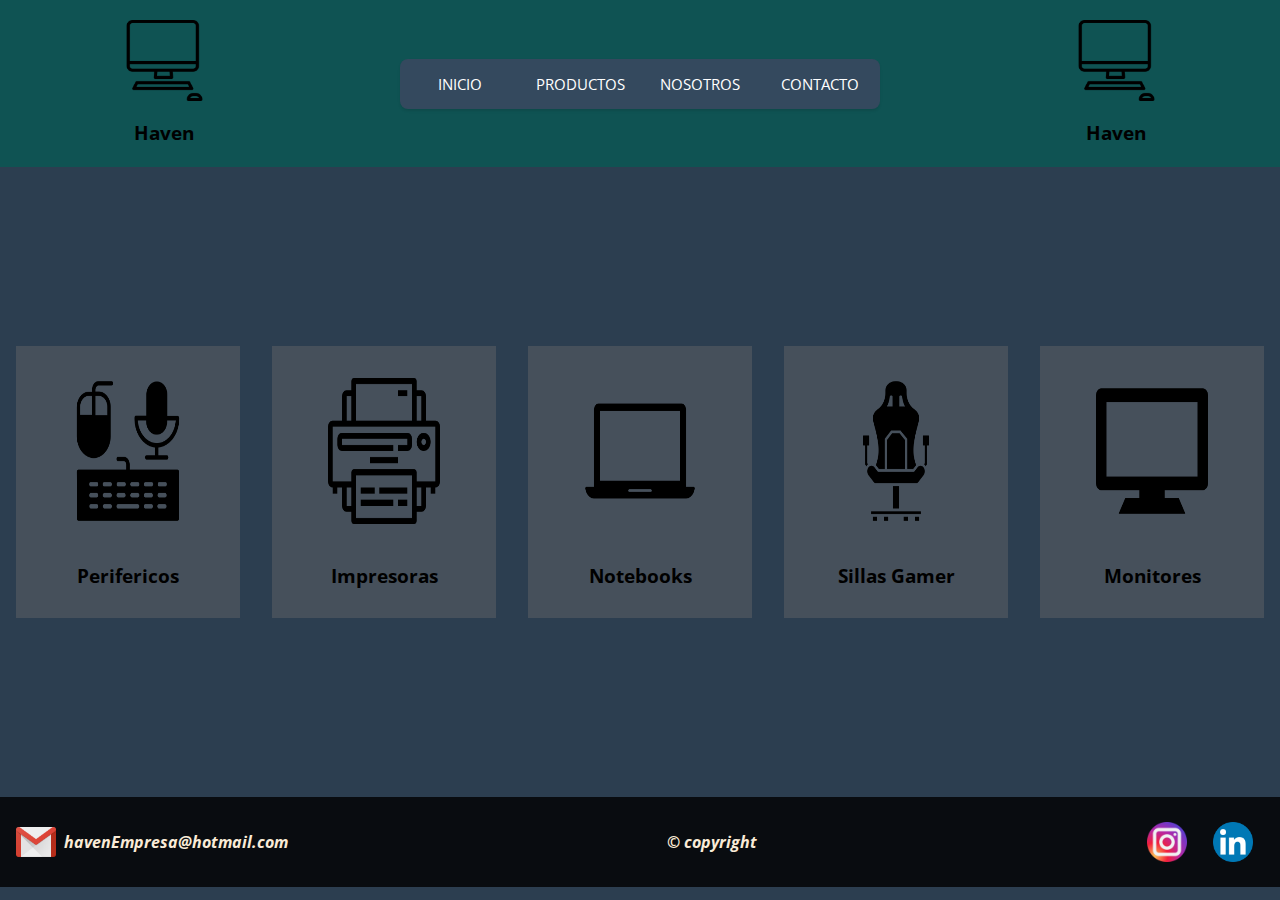
<file: index.html>
<!DOCTYPE html>
<html lang="en">

<head>
    <meta charset="UTF-8">
    <meta http-equiv="X-UA-Compatible" content="IE=edge">
    <meta name="viewport" content="width=device-width, initial-scale=1.0">
    <link rel="stylesheet" href="./style/style.css">
    <title>Inicio</title>
</head>

<body>
    <header class="header">
        <div class="logo">
            <img src="./imagenes/logo3.png" alt="Logo de haven">
            <h3>Haven</h3>
        </div>

        <nav>
            <a href="./index.html">Inicio</a>
            <a href="./productos.html">Productos</a>
            <a href="./nosotros.html">Nosotros</a>
            <a href="./contacto.html">Contacto</a>
            <div class="animation start-home"></div>
        </nav>

        <div class="logo">
            <img src="./imagenes/logo3.png" alt="Logo de haven">
            <h3>Haven</h3>
        </div>
    </header>
    <main>
        <div class="contenedorCategorias">
            <div class="categoria_productos perifericos" onclick="redireccionarPerifericos()">
                <img class="producto_img" src="./imagenes/hardware_9717578.webp" alt="perifericos">
                <h3>Perifericos</h3>
            </div>
            <div class="categoria_productos impresoras" onclick="redireccionarImpresoras()">
                <img class="producto_img" src="./imagenes/impresoras.webp" alt="impresoras">
                <h3>Impresoras</h3>
            </div>
            <div class="categoria_productos notebooks" onclick="redireccionarNotebooks()">
                <img class="producto_img" src="./imagenes/notebook.webp" alt="notebooks">
                <h3>Notebooks</h3>
            </div>
            <div class="categoria_productos sillasGamer" onclick="redireccionarSillasGamers()">
                <img class="producto_img" src="./imagenes/sillas_gamer.webp" alt="sillas_gamer">
                <h3>Sillas Gamer</h3>
            </div>
            <div class="categoria_productos monitores" onclick="redireccionarMonitores()">
                <img class="producto_img" src="./imagenes/monitores.webp" alt="monitores">
                <h3>Monitores</h3>
            </div>
        </div>
    </main>

    <footer class="footer">
        <div class="email">
            <div class="redes_container">
                <img class="redes_logo" src="./imagenes/email.png" alt="email">
            </div>
            <P class="footer_text">havenEmpresa@hotmail.com</P>
        </div>
        <p class="footer_text">&copy; copyright</p>
        <div class="redes">
            <div class="redes_container">
                <img class="redes_logo" src="./imagenes/instagram.png" alt="instagram">
            </div>
            <div class="redes_container">
                <img class="redes_logo" src="./imagenes/linkedin.png" alt="linkedin">
            </div>
        </div>
    </footer>

    <script src="./script.js"></script>
</body>

</html>
</file>
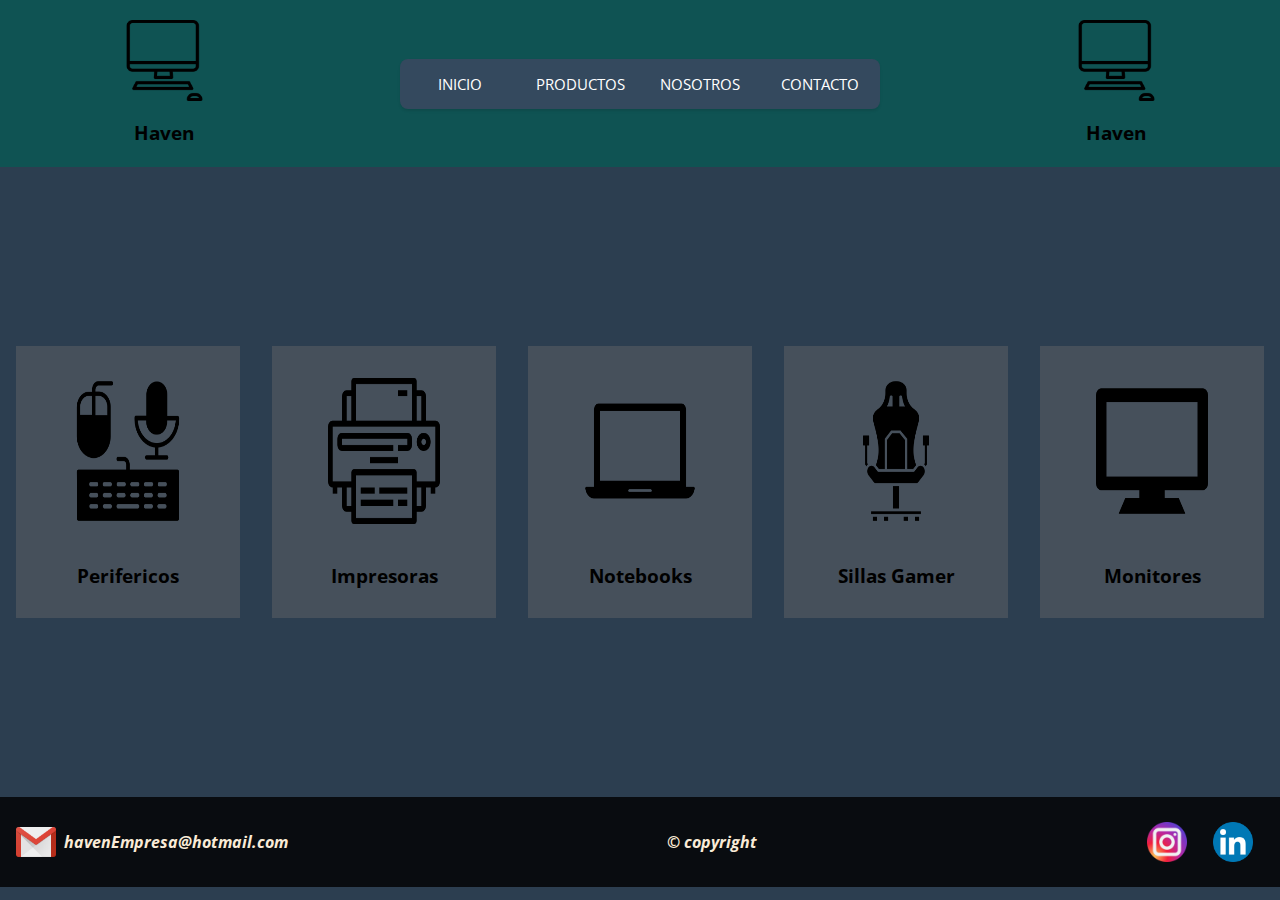
<file: html/index.html>
<!DOCTYPE html>
<html lang="en">

<head>
    <meta charset="UTF-8">
    <meta http-equiv="X-UA-Compatible" content="IE=edge">
    <meta name="viewport" content="width=device-width, initial-scale=1.0">
    <link rel="stylesheet" href="../css/style.css">
    <title>Inicio</title>
</head>

<body>
    <header class="header">
        <div class="logo">
            <img src="../imagenes/logo3.png" alt="Logo de haven">
            <h3>Haven</h3>
        </div>

        <nav>
            <a href="./index.html">Inicio</a>
            <a href="./productos.html">Productos</a>
            <a href="./nosotros.html">Nosotros</a>
            <a href="./contacto.html">Contacto</a>
            <div class="animation start-home"></div>
        </nav>

        <div class="logo">
            <img src="../imagenes/logo3.png" alt="Logo de haven">
            <h3>Haven</h3>
        </div>
    </header>
    <main>
        <div class="contenedorCategorias">
            <div class="categoria_productos perifericos" onclick="redireccionar()">
                <img class="producto_img" src="../imagenes/hardware_9717578.webp" alt="perifericos">
                <h3>Perifericos</h3>
            </div>
            <div class="categoria_productos impresoras" onclick="redireccionar()">
                <img class="producto_img" src="../imagenes/impresoras.webp" alt="impresoras">
                <h3>Impresoras</h3>
            </div>
            <div class="categoria_productos notebooks" onclick="redireccionar()">
                <img class="producto_img" src="../imagenes/notebook.webp" alt="notebooks">
                <h3>Notebooks</h3>
            </div>
            <div class="categoria_productos sillasGamer" onclick="redireccionar()">
                <img class="producto_img" src="../imagenes/sillas_gamer.webp" alt="sillas_gamer">
                <h3>Sillas Gamer</h3>
            </div>
            <div class="categoria_productos monitores" onclick="redireccionar()">
                <img class="producto_img" src="../imagenes/monitores.webp" alt="monitores">
                <h3>Monitores</h3>
            </div>
        </div>
    </main>

    <footer class="footer">
        <div class="email">
            <div class="redes_container">
                <img class="redes_logo" src="../imagenes/email.png" alt="email">
            </div>
            <P class="footer_text">havenEmpresa@hotmail.com</P>
        </div>
        <p class="footer_text">&copy; copyright</p>
        <div class="redes">
            <div class="redes_container">
                <img class="redes_logo" src="../imagenes/instagram.png" alt="instagram">
            </div>
            <div class="redes_container">
                <img class="redes_logo" src="../imagenes/linkedin.png" alt="linkedin">
            </div>
        </div>
    </footer>

    <script src="../js/script.js"></script>
</body>

</html>
</file>
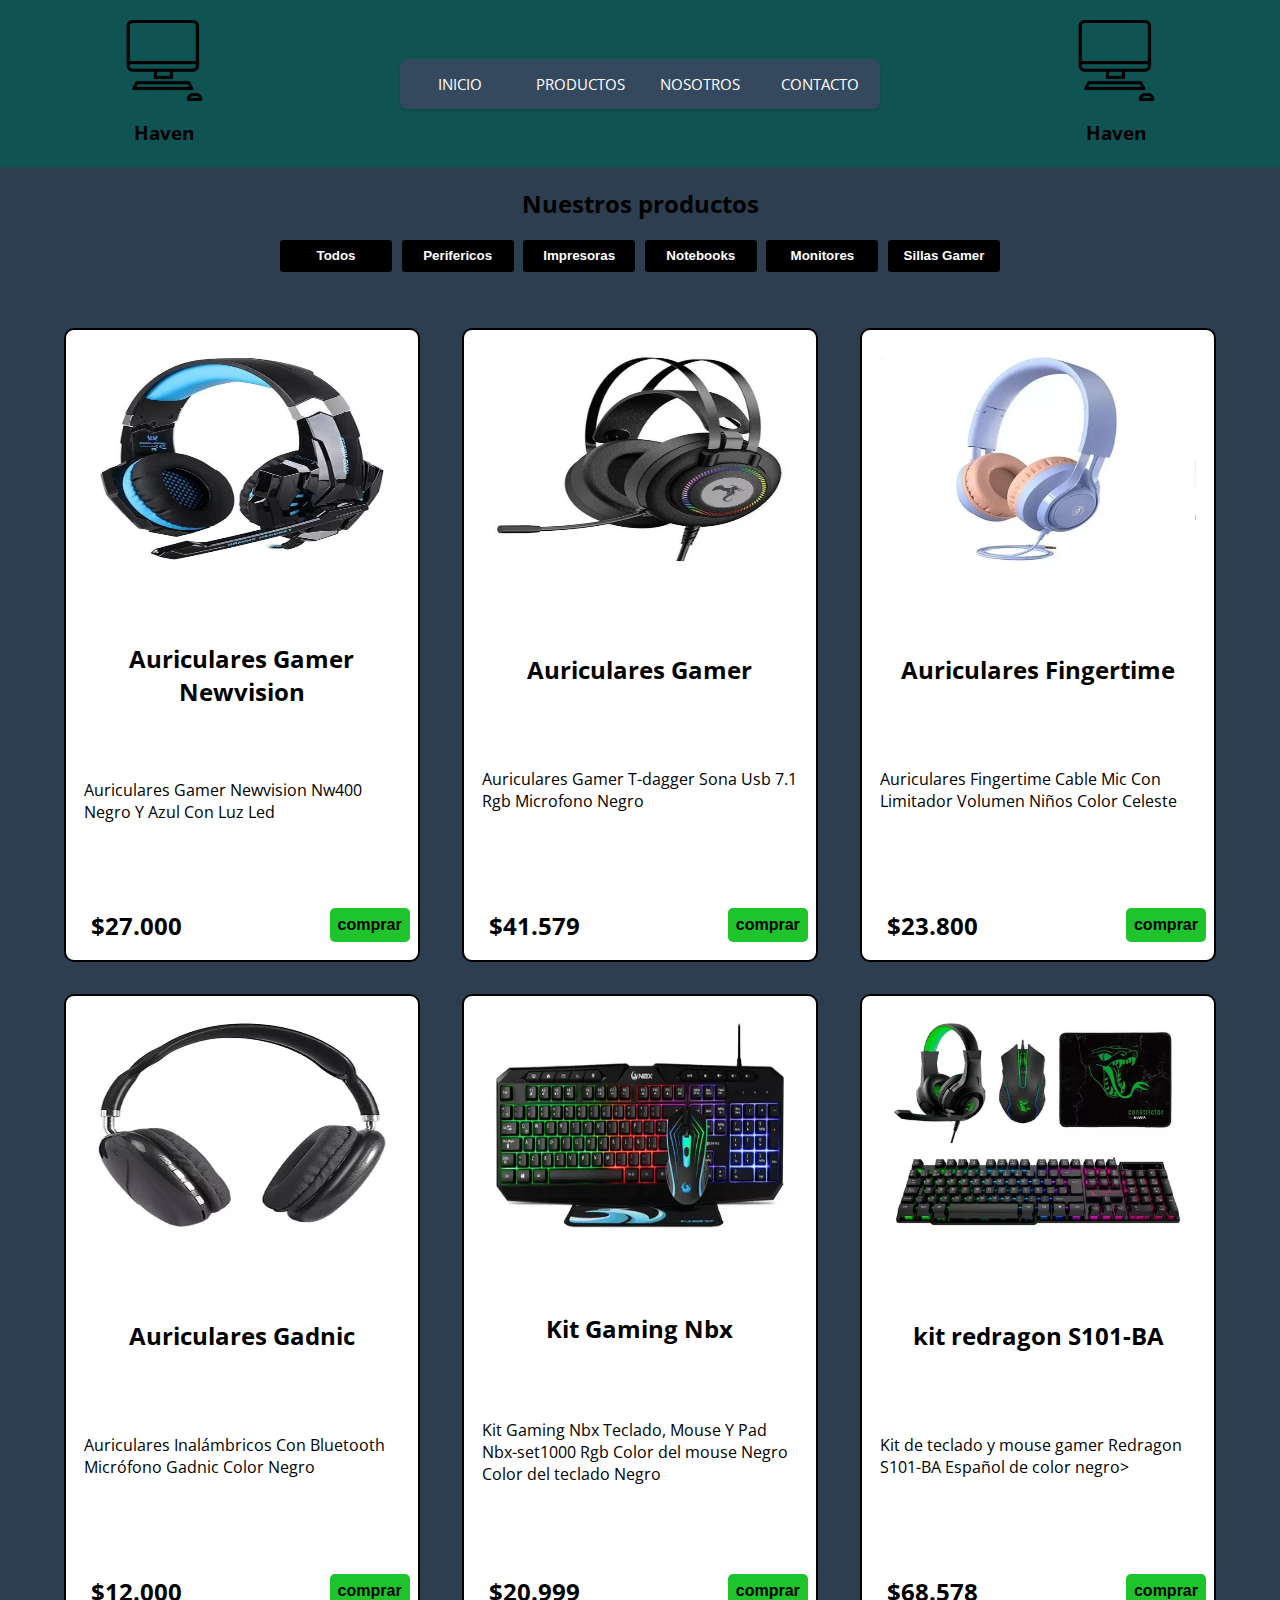
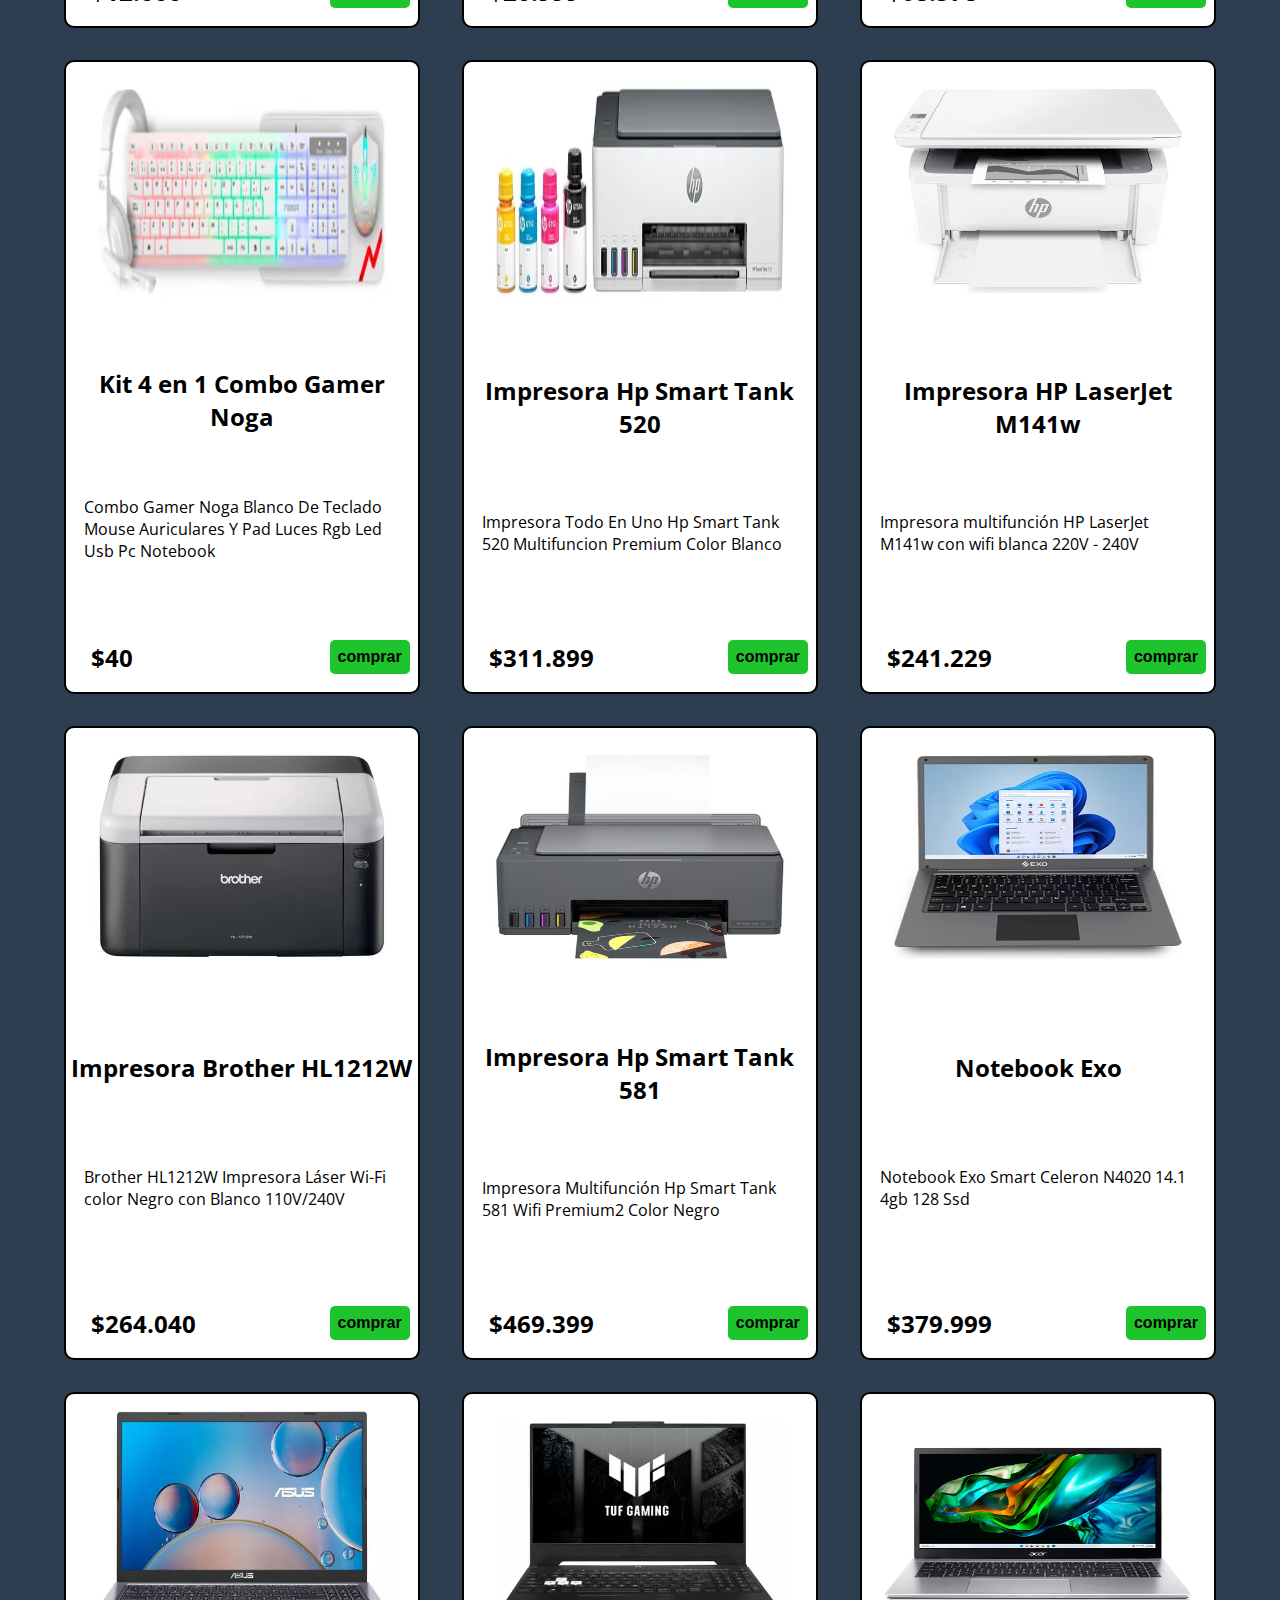
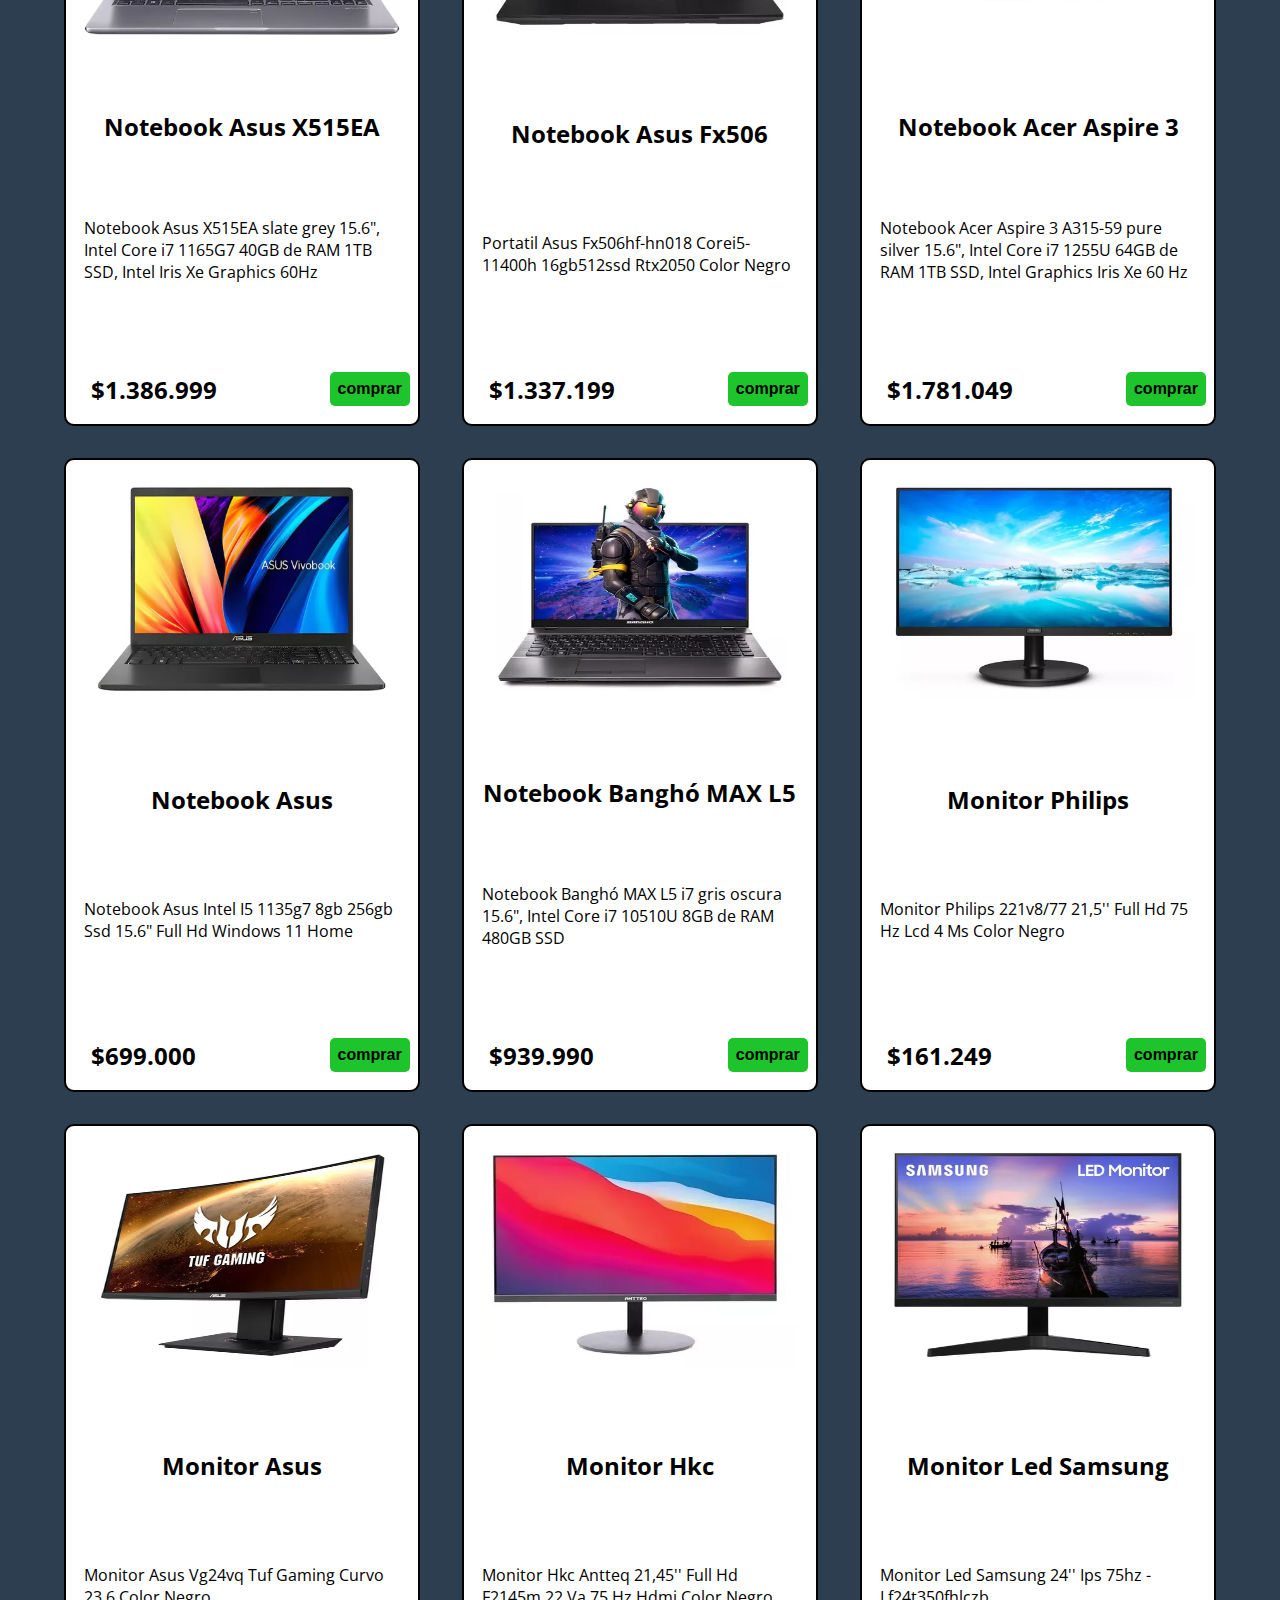
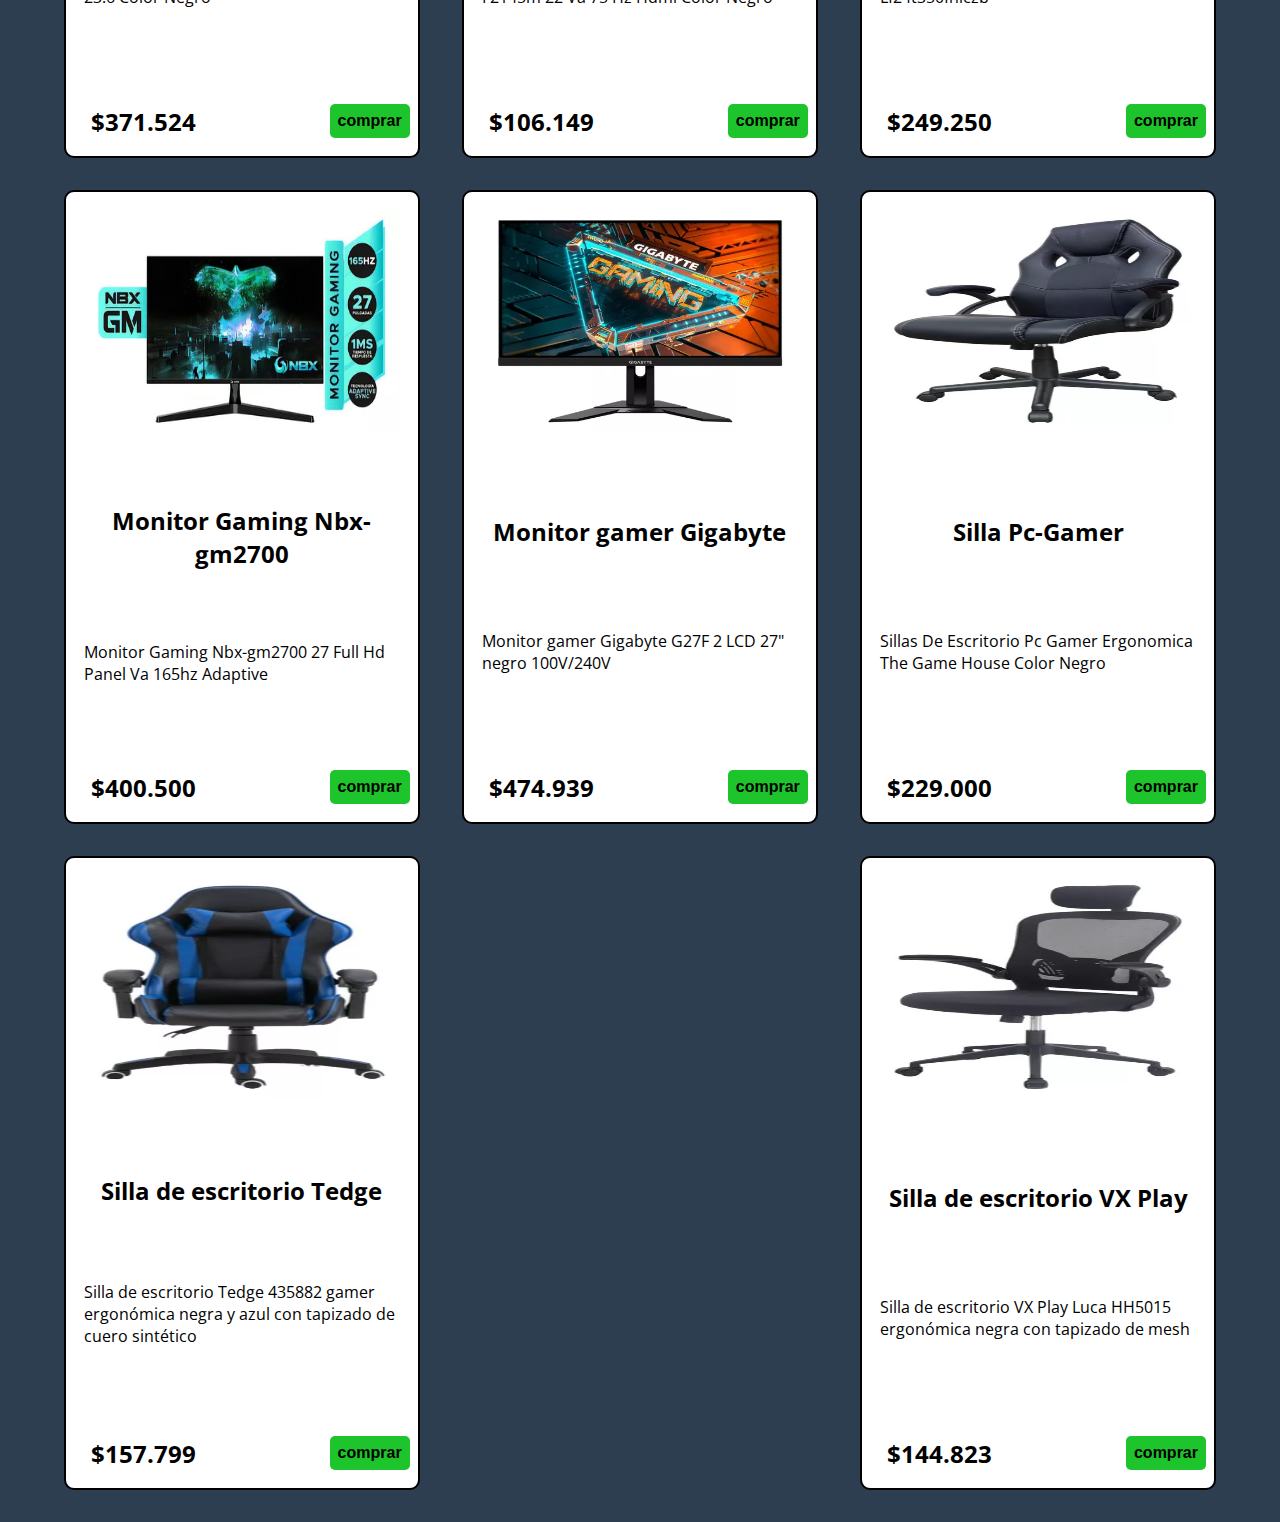
<file: productos.html>
<!DOCTYPE html>
<html lang="en">

<head>
    <meta charset="UTF-8">
    <meta http-equiv="X-UA-Compatible" content="IE=edge">
    <meta name="viewport" content="width=device-width, initial-scale=1.0">
    <link rel="stylesheet" href="./style/style.css">
    <link rel="stylesheet" href="./style/productos.css">
    <title>Productos</title>
</head>

<body>

    <header class="header">
        <div class="logo">
            <img src="./imagenes/logo3.png" alt="Logo de haven">
            <h3>Haven</h3>
        </div>

        <nav>
            <a href="./index.html">Inicio</a>
            <a href="./productos.html">Productos</a>
            <a href="./nosotros.html">Nosotros</a>
            <a href="./contacto.html">Contacto</a>
            <div class="animation start-home"></div>
        </nav>

        <div class="logo">
            <img src="./imagenes/logo3.png" alt="Logo de haven">
            <h3>Haven</h3>
        </div>
    </header>

    <section class="contenedor">
        <h2 class="tituloProductos">Nuestros productos</h2>

        <div class="contenedorBotones">
            <button id="todos" onclick="mostrarTodo();">Todos</button>
            <button id="perifericos" onclick="mostrarPerifericos();">Perifericos</button>
            <button id="impresoras" onclick="mostrarImpresoras();">Impresoras</button>
            <button id="notebooks" onclick="mostrarNotebooks();">Notebooks</button>
            <button id="monitores" onclick="mostrarMonitores();">Monitores</button>
            <button id="sillasGamer" onclick="mostrarSillasGamers();">Sillas Gamer</button>
        </div>

        <div class="productos">
            <div class="producto periferico">
                <img src="./imagenes/productos/periferico1.webp" alt="periferico">
                <h2>Auriculares Gamer Newvision</h2>
                <p>Auriculares Gamer Newvision Nw400 Negro Y Azul Con Luz Led</p>
                <div class="precio">
                    <p>$27.000</p>
                    <button>comprar</button>
                </div>
            </div>
            <div class="producto periferico">
                <img src="./imagenes/productos/periferico2.webp" alt="periferico">
                <h2>Auriculares Gamer</h2>
                <p>Auriculares Gamer T-dagger Sona Usb 7.1 Rgb Microfono Negro</p>
                <div class="precio">
                    <p>$41.579</p>
                    <button>comprar</button>
                </div>
            </div>
            <div class="producto periferico">
                <img src="./imagenes/productos/periferico3.webp" alt="periferico">
                <h2>Auriculares Fingertime</h2>
                <p>Auriculares Fingertime Cable Mic Con Limitador Volumen Niños Color Celeste</p>
                <div class="precio">
                    <p>$23.800</p>
                    <button>comprar</button>
                </div>
            </div>
            <div class="producto periferico">
                <img src="./imagenes/productos/periferico4.webp" alt="periferico">
                <h2>Auriculares Gadnic</h2>
                <p>Auriculares Inalámbricos Con Bluetooth Micrófono Gadnic Color Negro</p>
                <div class="precio">
                    <p>$12.000</p>
                    <button>comprar</button>
                </div>
            </div>
            <div class="producto periferico">
                <img src="./imagenes/productos/periferico5.webp" alt="periferico">
                <h2>Kit Gaming Nbx</h2>
                <p>Kit Gaming Nbx Teclado, Mouse Y Pad Nbx-set1000 Rgb Color del mouse Negro Color del teclado Negro</p>
                <div class="precio">
                    <p>$20.999</p>
                    <button>comprar</button>
                </div>
            </div>
            <div class="producto periferico">
                <img src="./imagenes/productos/periferico6.webp" alt="periferico">
                <h2>kit redragon S101-BA</h2>
                <p>Kit de teclado y mouse gamer Redragon S101-BA Español de color negro></p>
                <div class="precio">
                    <p>$68.578</p>
                    <button>comprar</button>
                </div>
            </div>
            <div class="producto periferico">
                <img src="./imagenes/productos/periferico7.webp" alt="periferico">
                <h2>Kit 4 en 1 Combo Gamer Noga</h2>
                <p>Combo Gamer Noga Blanco De Teclado Mouse Auriculares Y Pad Luces Rgb Led Usb Pc Notebook</p>
                <div class="precio">
                    <p>$40</p>
                    <button>comprar</button>
                </div>
            </div>
            <div class="producto impresora">
                <img src="./imagenes/productos/impresora1.webp" alt="impresora">
                <h2>Impresora Hp Smart Tank 520</h2>
                <p>Impresora Todo En Uno Hp Smart Tank 520 Multifuncion Premium Color Blanco</p>
                <div class="precio">
                    <p>$311.899</p>
                    <button>comprar</button>
                </div>
            </div>
            <div class="producto impresora">
                <img src="./imagenes/productos/impresora2.webp" alt="impresora">
                <h2>Impresora HP LaserJet M141w</h2>
                <p>Impresora multifunción HP LaserJet M141w con wifi blanca 220V - 240V</p>
                <div class="precio">
                    <p>$241.229</p>
                    <button>comprar</button>
                </div>
            </div>
            <div class="producto impresora">
                <img src="./imagenes/productos/impresora3.webp" alt="impresora">
                <h2>Impresora Brother HL1212W</h2>
                <p>Brother HL1212W Impresora Láser Wi-Fi color Negro con Blanco 110V/240V</p>
                <div class="precio">
                    <p>$264.040</p>
                    <button>comprar</button>
                </div>
            </div>
            <div class="producto impresora">
                <img src="./imagenes/productos/impresora4.webp" alt="impresora">
                <h2>Impresora Hp Smart Tank 581</h2>
                <p>Impresora Multifunción Hp Smart Tank 581 Wifi Premium2 Color Negro</p>
                <div class="precio">
                    <p>$469.399</p>
                    <button>comprar</button>
                </div>
            </div>

            <div class="producto notebook">
                <img src="./imagenes/productos/notebook1.webp" alt="noteboook">
                <h2>Notebook Exo</h2>
                <p>Notebook Exo Smart Celeron N4020 14.1 4gb 128 Ssd</p>
                <div class="precio">
                    <p>$379.999</p>
                    <button>comprar</button>
                </div>
            </div>
            <div class="producto notebook">
                <img src="./imagenes/productos/notebook2.webp" alt="noteboook">
                <h2>Notebook Asus X515EA</h2>
                <p>Notebook Asus X515EA slate grey 15.6", Intel Core i7 1165G7 40GB de RAM 1TB SSD, Intel Iris Xe
                    Graphics 60Hz </p>
                <div class="precio">
                    <p>$1.386.999</p>
                    <button>comprar</button>
                </div>
            </div>
            <div class="producto notebook">
                <img src="./imagenes/productos/notebook3.webp" alt="noteboook">
                <h2>Notebook Asus Fx506</h2>
                <p>Portatil Asus Fx506hf-hn018 Corei5-11400h 16gb512ssd Rtx2050 Color Negro</p>
                <div class="precio">
                    <p>$1.337.199</p>
                    <button>comprar</button>
                </div>
            </div>
            <div class="producto notebook">
                <img src="./imagenes/productos/notebook4.webp" alt="noteboook">
                <h2>Notebook Acer Aspire 3</h2>
                <p>Notebook Acer Aspire 3 A315-59 pure silver 15.6", Intel Core i7 1255U 64GB de RAM 1TB SSD, Intel
                    Graphics Iris Xe 60 Hz</p>
                <div class="precio">
                    <p>$1.781.049</p>
                    <button>comprar</button>
                </div>
            </div>
            <div class="producto notebook">
                <img src="./imagenes/productos/notebook5.webp" alt="noteboook">
                <h2>Notebook Asus</h2>
                <p>Notebook Asus Intel I5 1135g7 8gb 256gb Ssd 15.6" Full Hd Windows 11 Home</p>
                <div class="precio">
                    <p>$699.000</p>
                    <button>comprar</button>
                </div>
            </div>
            <div class="producto notebook">
                <img src="./imagenes/productos/notebook6.webp" alt="noteboook">
                <h2>Notebook Banghó MAX L5 </h2>
                <p>Notebook Banghó MAX L5 i7 gris oscura 15.6", Intel Core i7 10510U 8GB de RAM 480GB SSD</p>
                <div class="precio">
                    <p>$939.990</p>
                    <button>comprar</button>
                </div>
            </div>

            <div class="producto monitor">
                <img src="./imagenes/productos/monitor1.webp" alt="monitor">
                <h2>Monitor Philips</h2>
                <p>Monitor Philips 221v8/77 21,5'' Full Hd 75 Hz Lcd 4 Ms Color Negro</p>
                <div class="precio">
                    <p>$161.249</p>
                    <button>comprar</button>
                </div>
            </div>
            <div class="producto monitor">
                <img src="./imagenes/productos/monitor2.webp" alt="monitor">
                <h2>Monitor Asus</h2>
                <p>Monitor Asus Vg24vq Tuf Gaming Curvo 23.6 Color Negro</p>
                <div class="precio">
                    <p>$371.524</p>
                    <button>comprar</button>
                </div>
            </div>
            <div class="producto monitor">
                <img src="./imagenes/productos/monitor3.webp" alt="monitor">
                <h2>Monitor Hkc</h2>
                <p>Monitor Hkc Antteq 21,45'' Full Hd F2145m 22 Va 75 Hz Hdmi Color Negro</p>
                <div class="precio">
                    <p>$106.149</p>
                    <button>comprar</button>
                </div>
            </div>
            <div class="producto monitor">
                <img src="./imagenes/productos/monitor4.webp" alt="monitor">
                <h2>Monitor Led Samsung</h2>
                <p>Monitor Led Samsung 24'' Ips 75hz - Lf24t350fhlczb</p>
                <div class="precio">
                    <p>$249.250</p>
                    <button>comprar</button>
                </div>
            </div>
            <div class="producto monitor">
                <img src="./imagenes/productos/monitor5.webp" alt="monitor">
                <h2>Monitor Gaming Nbx-gm2700</h2>
                <p>Monitor Gaming Nbx-gm2700 27 Full Hd Panel Va 165hz Adaptive</p>
                <div class="precio">
                    <p>$400.500</p>
                    <button>comprar</button>
                </div>
            </div>
            <div class="producto monitor">
                <img src="./imagenes/productos/monitor6.webp" alt="monitor">
                <h2>Monitor gamer Gigabyte</h2>
                <p>Monitor gamer Gigabyte G27F 2 LCD 27" negro 100V/240V</p>
                <div class="precio">
                    <p>$474.939</p>
                    <button>comprar</button>
                </div>
            </div>

            <div class="producto sillaGamer">
                <img src="./imagenes/productos/silla1.webp" alt="Silla gamer">
                <h2>Silla Pc-Gamer</h2>
                <p>Sillas De Escritorio Pc Gamer Ergonomica The Game House Color Negro</p>
                <div class="precio">
                    <p>$229.000</p>
                    <button>comprar</button>
                </div>
            </div>
            <div class="producto sillaGamer">
                <img src="./imagenes/productos/silla2.webp" alt="Silla gamer">
                <h2>Silla de escritorio Tedge</h2>
                <p>Silla de escritorio Tedge 435882 gamer ergonómica negra y azul con tapizado de cuero sintético</p>
                <div class="precio">
                    <p>$157.799</p>
                    <button>comprar</button>
                </div>
            </div>
            <div class="producto sillaGamer">
                <img src="./imagenes/productos/silla3.webp" alt="Silla gamer">
                <h2>Silla de escritorio VX Play</h2>
                <p>Silla de escritorio VX Play Luca HH5015 ergonómica negra con tapizado de mesh</p>
                <div class="precio">
                    <p>$144.823</p>
                    <button>comprar</button>
                </div>
            </div>
        </div>
    </section>
    <script src="./script.js"></script>
</body>

</html>
</file>
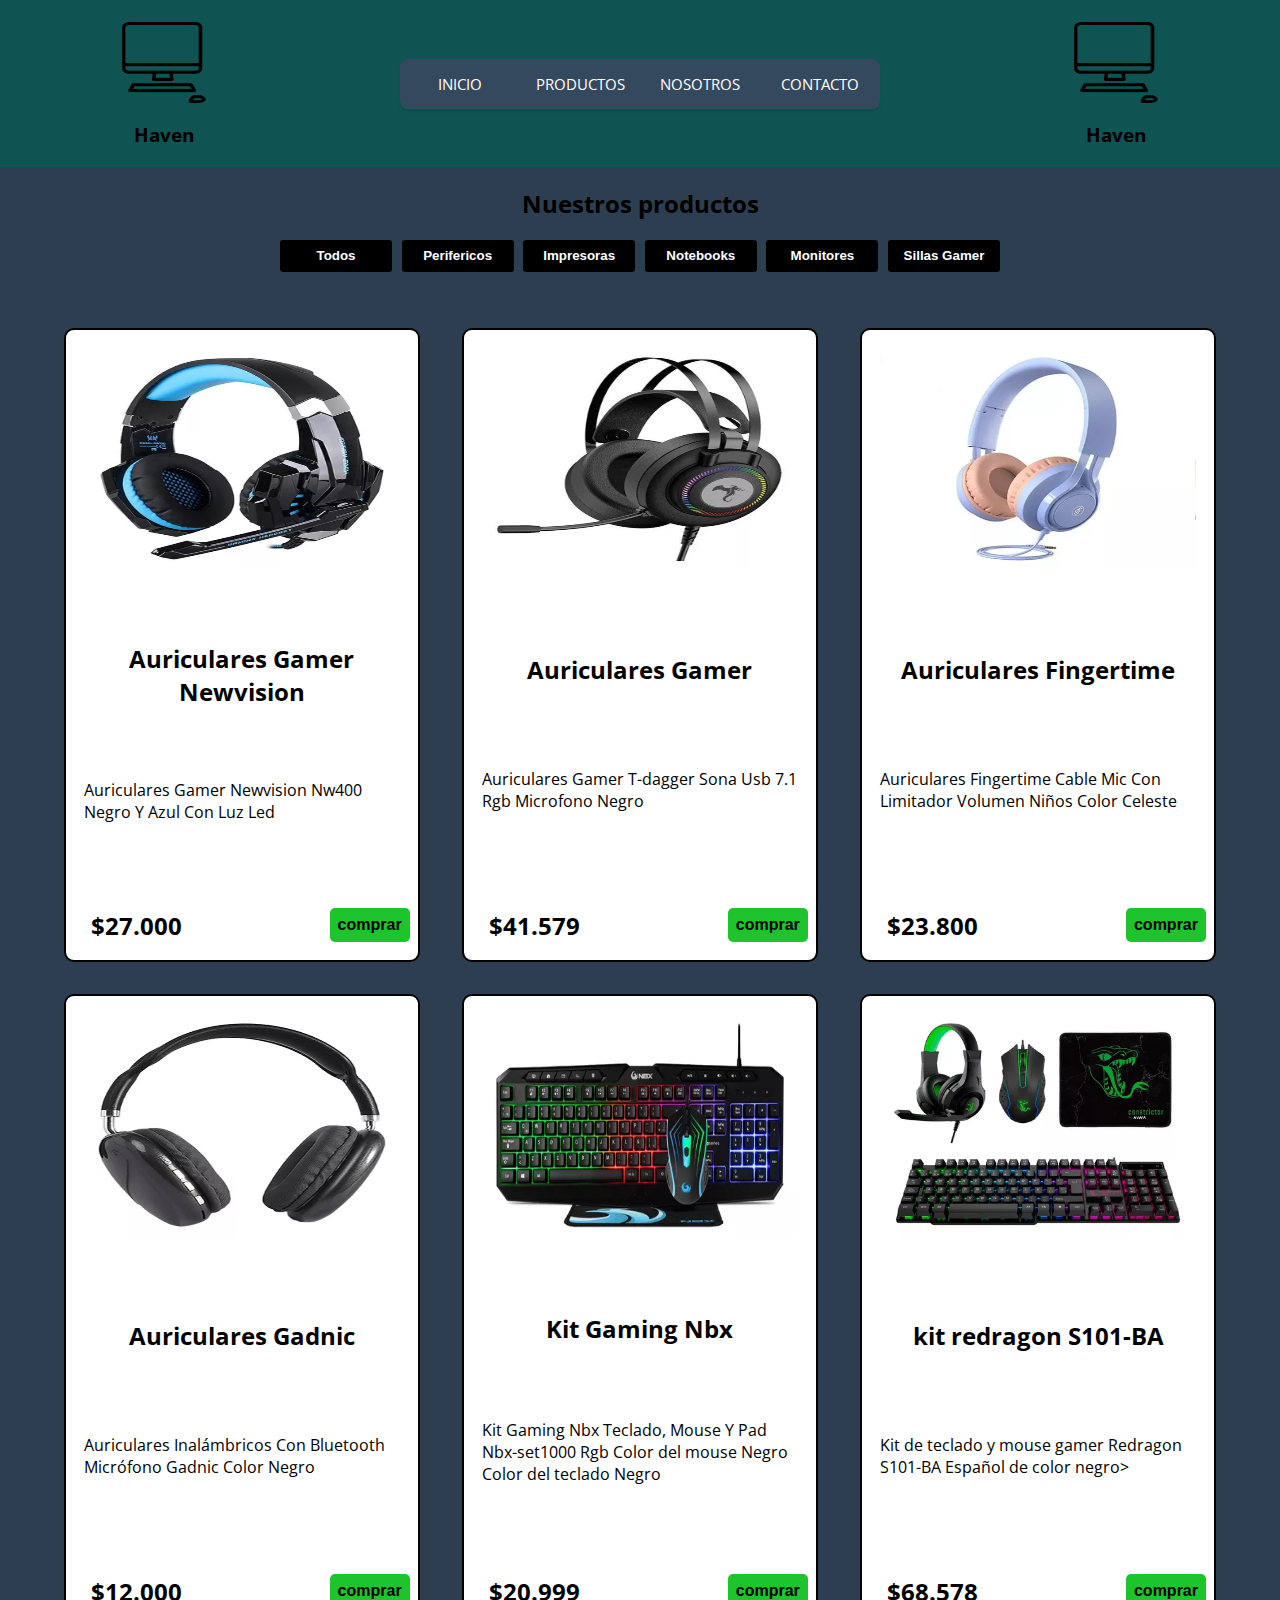
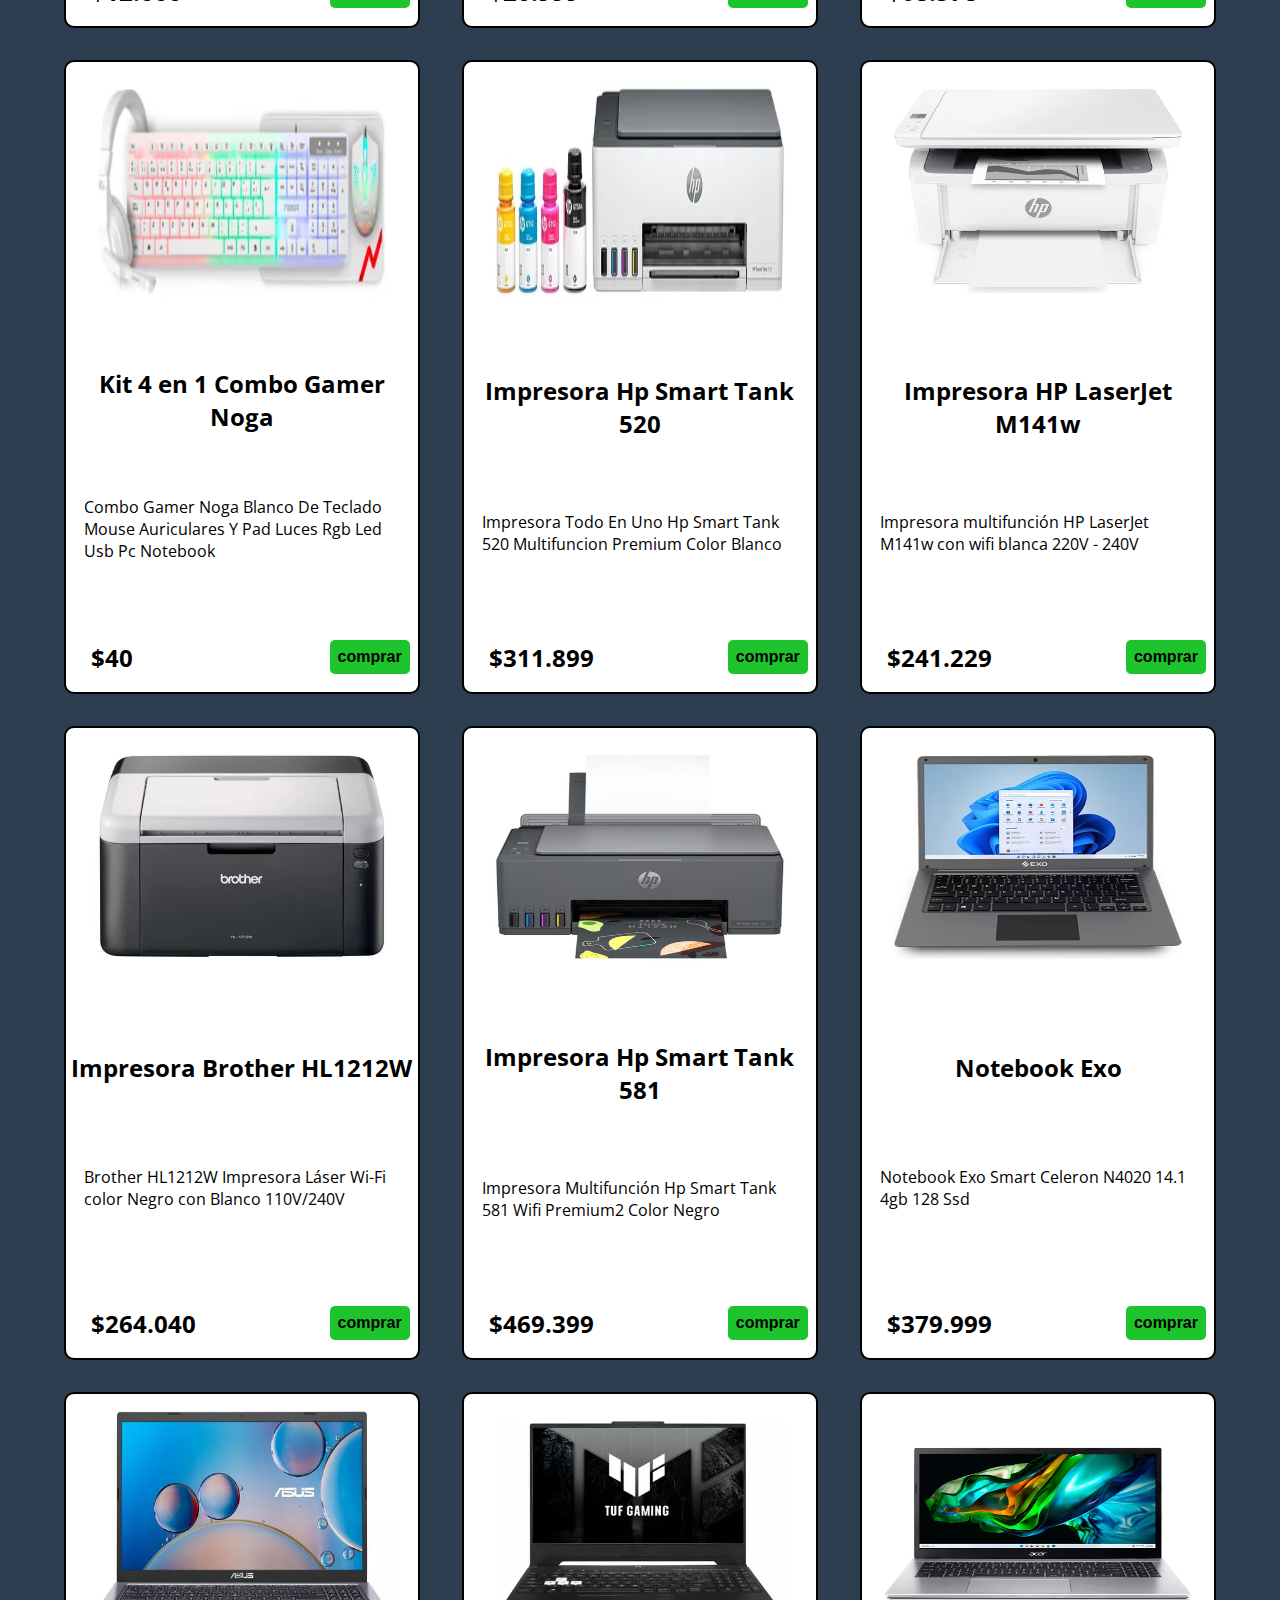
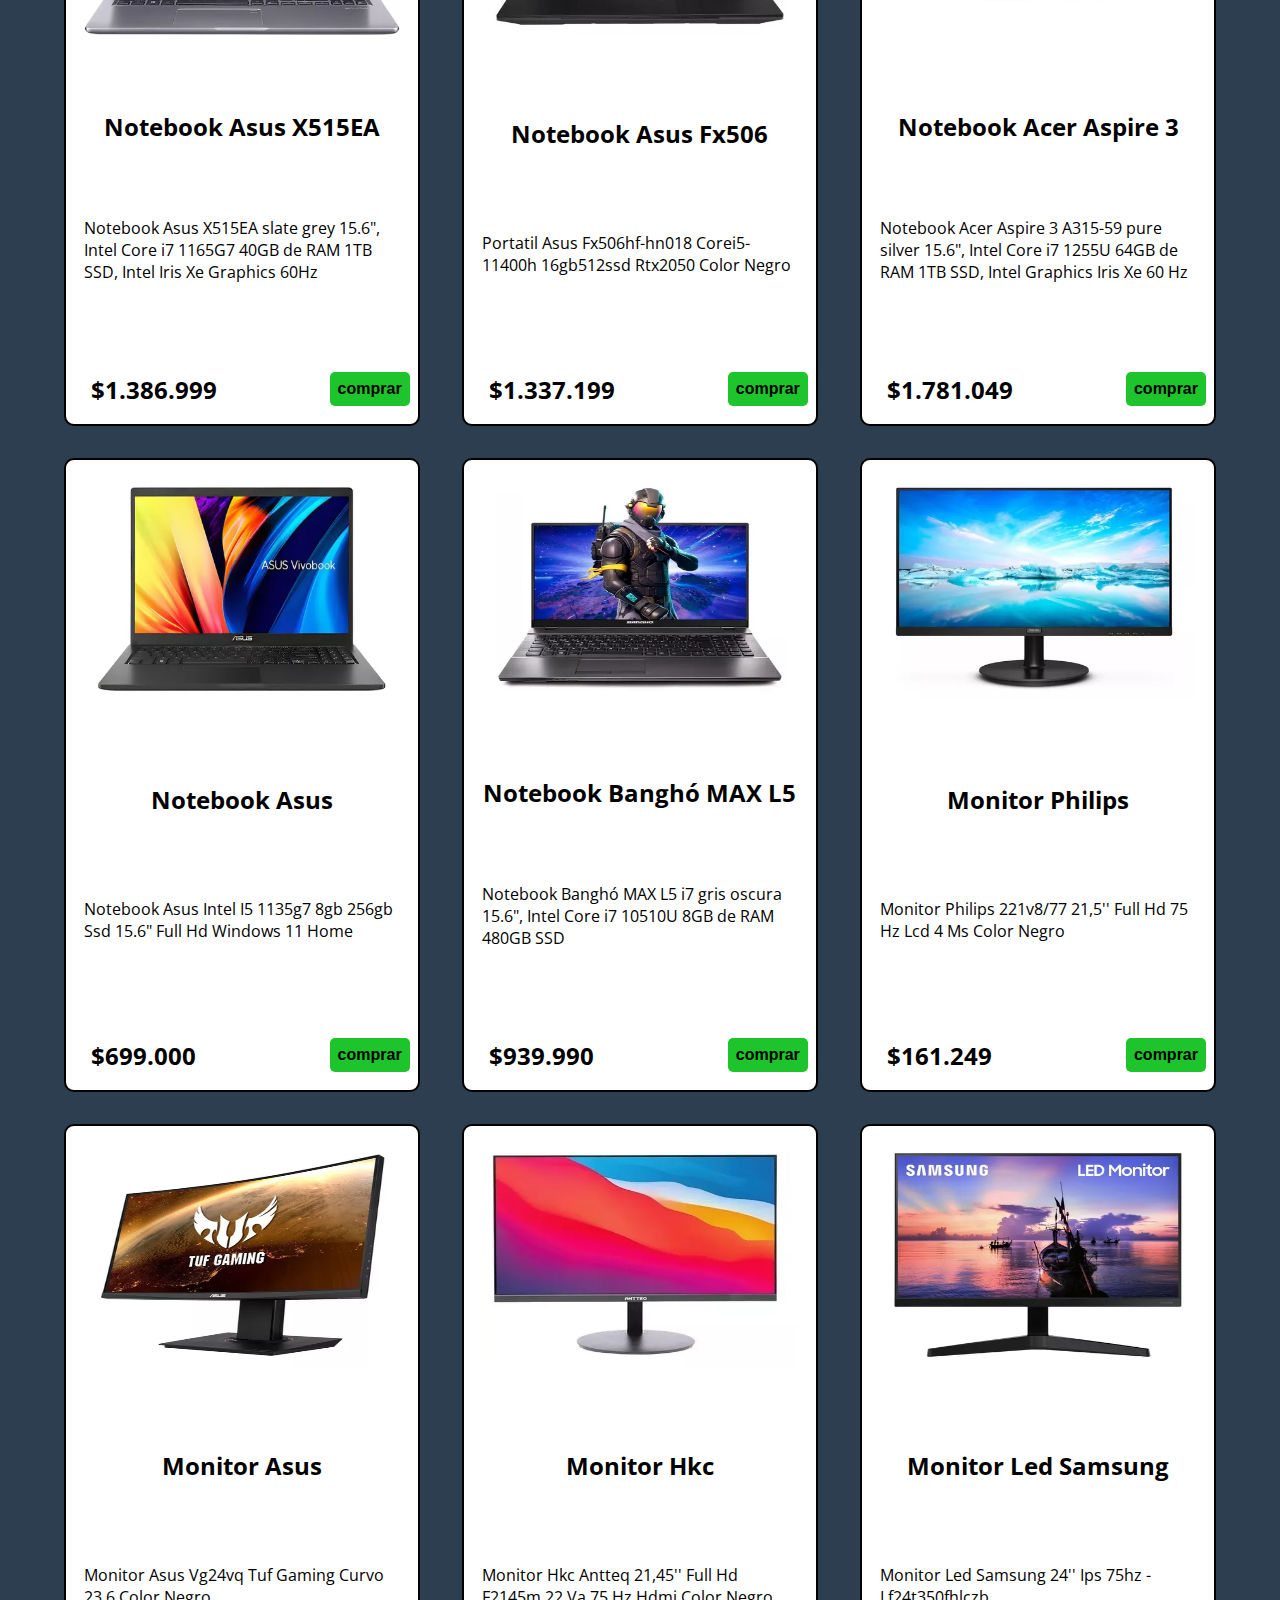
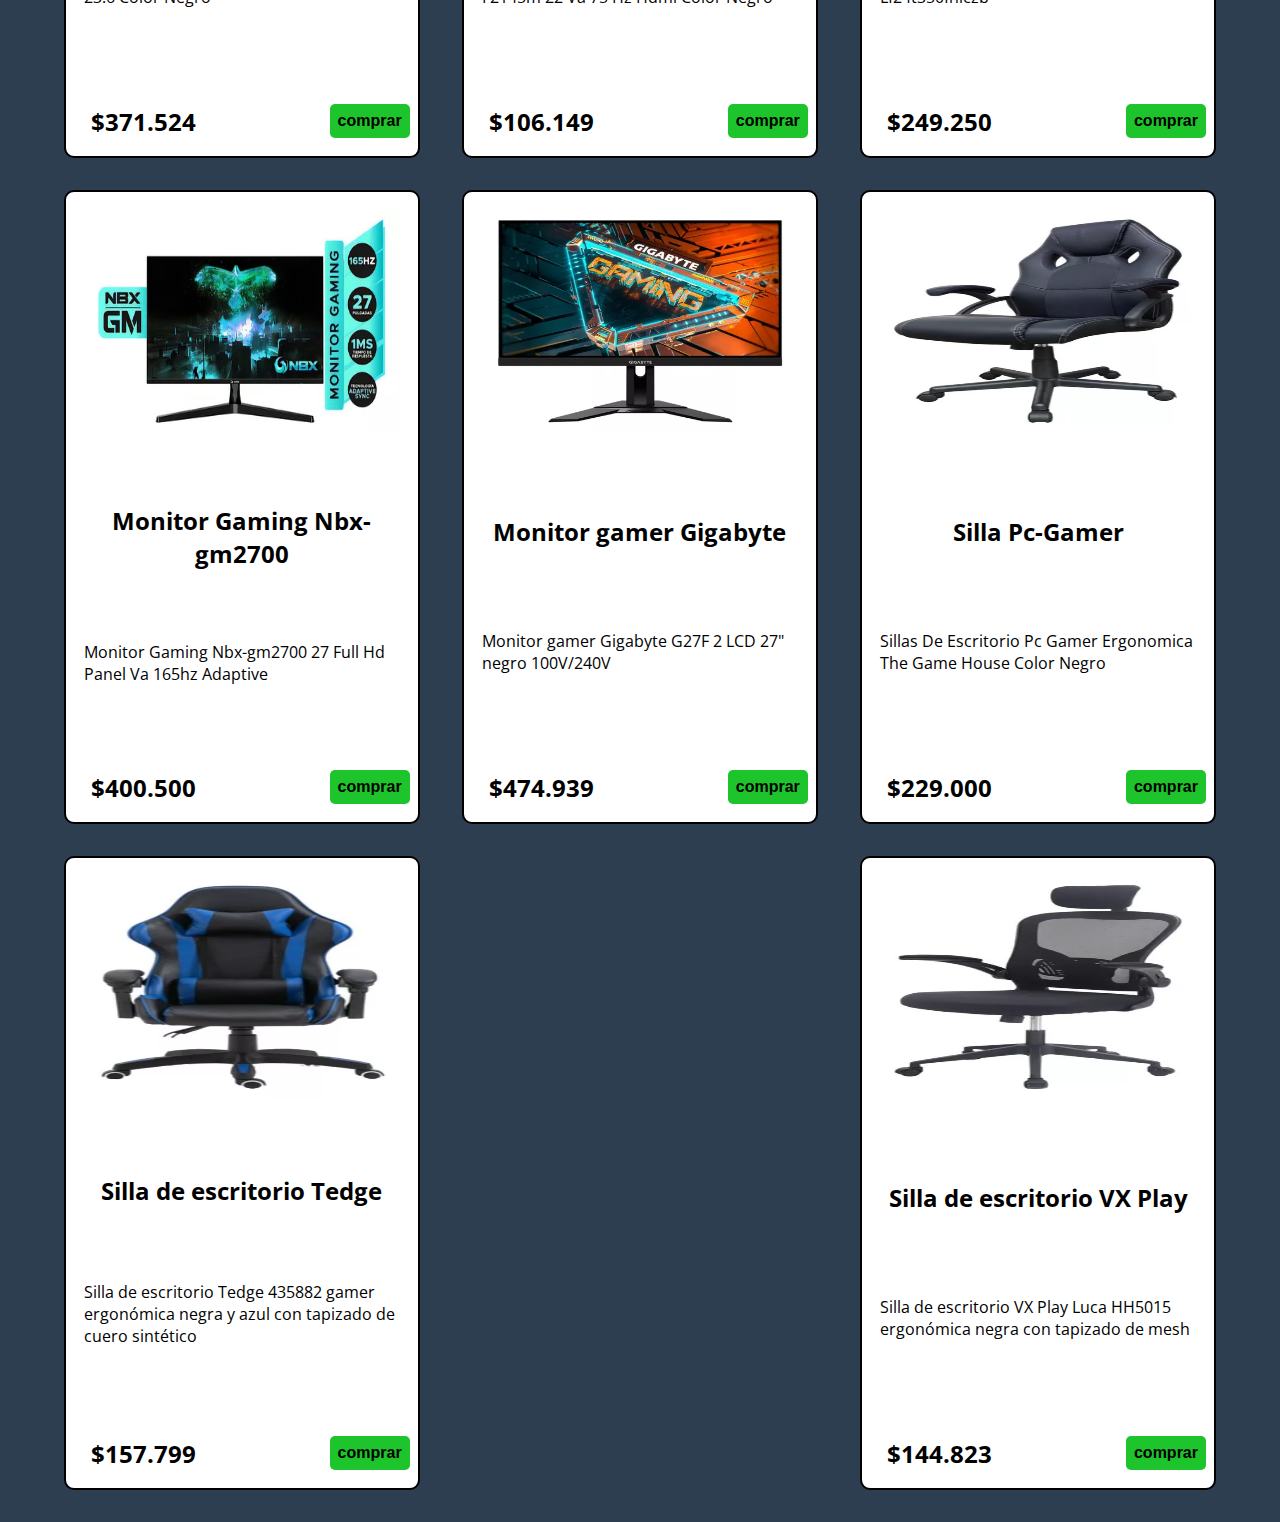
<file: html/productos.html>
<!DOCTYPE html>
<html lang="en">

<head>
    <meta charset="UTF-8">
    <meta http-equiv="X-UA-Compatible" content="IE=edge">
    <meta name="viewport" content="width=device-width, initial-scale=1.0">
    <link rel="stylesheet" href="../css/style.css">
    <link rel="stylesheet" href="../css/productos.css">
    <title>Productos</title>
</head>

<body>

    <header class="header">
        <div class="logo">
            <img src="../imagenes/logo3.png" alt="Logo de haven">
            <h3>Haven</h3>
        </div>

        <nav>
            <a href="./index.html">Inicio</a>
            <a href="./productos.html">Productos</a>
            <a href="./nosotros.html">Nosotros</a>
            <a href="./contacto.html">Contacto</a>
            <div class="animation start-home"></div>
        </nav>

        <div class="logo">
            <img src="../imagenes/logo3.png" alt="Logo de haven">
            <h3>Haven</h3>
        </div>
    </header>

    <section class="contenedor">
        <h2 class="tituloProductos">Nuestros productos</h2>

        <div class="contenedorBotones">
            <button class="todos">Todos</button>
            <button class="perifericos" id="periferico">Perifericos</button>
            <button class="impresoras">Impresoras</button>
            <button class="notebooks">Notebooks</button>
            <button class="monitores">Monitores</button>
            <button class="sillasGamer">Sillas Gamer</button>
        </div>

        <div class="productos">
            <div class="producto" data-producto="periferico">
                <img src="../imagenes/productos/periferico1.webp" alt="periferico">
                <h2>Auriculares Gamer Newvision</h2>
                <p>Auriculares Gamer Newvision Nw400 Negro Y Azul Con Luz Led</p>
                <div class="precio">
                    <p>$27.000</p>
                    <button>comprar</button>
                </div>
            </div>
            <div class="producto" data-producto="periferico">
                <img src="../imagenes/productos/periferico2.webp" alt="periferico">
                <h2>Auriculares Gamer</h2>
                <p>Auriculares Gamer T-dagger Sona Usb 7.1 Rgb Microfono Negro</p>
                <div class="precio">
                    <p>$41.579</p>
                    <button>comprar</button>
                </div>
            </div>
            <div class="producto" data-producto="periferico">
                <img src="../imagenes/productos/periferico3.webp" alt="periferico">
                <h2>Auriculares Fingertime</h2>
                <p>Auriculares Fingertime Cable Mic Con Limitador Volumen Niños Color Celeste</p>
                <div class="precio">
                    <p>$23.800</p>
                    <button>comprar</button>
                </div>
            </div>
            <div class="producto" data-producto="periferico">
                <img src="../imagenes/productos/periferico4.webp" alt="periferico">
                <h2>Auriculares Gadnic</h2>
                <p>Auriculares Inalámbricos Con Bluetooth Micrófono Gadnic Color Negro</p>
                <div class="precio">
                    <p>$12.000</p>
                    <button>comprar</button>
                </div>
            </div>
            <div class="producto" data-producto="periferico">
                <img src="../imagenes/productos/periferico5.webp" alt="periferico">
                <h2>Kit Gaming Nbx</h2>
                <p>Kit Gaming Nbx Teclado, Mouse Y Pad Nbx-set1000 Rgb Color del mouse Negro Color del teclado Negro</p>
                <div class="precio">
                    <p>$20.999</p>
                    <button>comprar</button>
                </div>
            </div>
            <div class="producto" data-producto="periferico">
                <img src="../imagenes/productos/periferico6.webp" alt="periferico">
                <h2>kit redragon S101-BA</h2>
                <p>Kit de teclado y mouse gamer Redragon S101-BA Español de color negro></p>
                <div class="precio">
                    <p>$68.578</p>
                    <button>comprar</button>
                </div>
            </div>
            <div class="producto" data-producto="periferico">
                <img src="../imagenes/productos/periferico7.webp" alt="periferico">
                <h2>Kit 4 en 1 Combo Gamer Noga</h2>
                <p>Combo Gamer Noga Blanco De Teclado Mouse Auriculares Y Pad Luces Rgb Led Usb Pc Notebook</p>
                <div class="precio">
                    <p>$40</p>
                    <button>comprar</button>
                </div>
            </div>
            <div class="producto" data-producto="impresora">
                <img src="../imagenes/productos/impresora1.webp" alt="impresora">
                <h2>Impresora Hp Smart Tank 520</h2>
                <p>Impresora Todo En Uno Hp Smart Tank 520 Multifuncion Premium Color Blanco</p>
                <div class="precio">
                    <p>$311.899</p>
                    <button>comprar</button>
                </div>
            </div>
            <div class="producto" data-producto="impresora">
                <img src="../imagenes/productos/impresora2.webp" alt="impresora">
                <h2>Impresora HP LaserJet M141w</h2>
                <p>Impresora multifunción HP LaserJet M141w con wifi blanca 220V - 240V</p>
                <div class="precio">
                    <p>$241.229</p>
                    <button>comprar</button>
                </div>
            </div>
            <div class="producto" data-producto="impresora">
                <img src="../imagenes/productos/impresora3.webp" alt="impresora">
                <h2>Impresora Brother HL1212W</h2>
                <p>Brother HL1212W Impresora Láser Wi-Fi color Negro con Blanco 110V/240V</p>
                <div class="precio">
                    <p>$264.040</p>
                    <button>comprar</button>
                </div>
            </div>
            <div class="producto" data-producto="impresora">
                <img src="../imagenes/productos/impresora4.webp" alt="impresora">
                <h2>Impresora Hp Smart Tank 581</h2>
                <p>Impresora Multifunción Hp Smart Tank 581 Wifi Premium2 Color Negro</p>
                <div class="precio">
                    <p>$469.399</p>
                    <button>comprar</button>
                </div>
            </div>

            <div class="producto" data-producto="notebook">
                <img src="../imagenes/productos/notebook1.webp" alt="noteboook">
                <h2>Notebook Exo</h2>
                <p>Notebook Exo Smart Celeron N4020 14.1 4gb 128 Ssd</p>
                <div class="precio">
                    <p>$379.999</p>
                    <button>comprar</button>
                </div>
            </div>
            <div class="producto" data-producto="notebook">
                <img src="../imagenes/productos/notebook2.webp" alt="noteboook">
                <h2>Notebook Asus X515EA</h2>
                <p>Notebook Asus X515EA slate grey 15.6", Intel Core i7 1165G7 40GB de RAM 1TB SSD, Intel Iris Xe
                    Graphics 60Hz </p>
                <div class="precio">
                    <p>$1.386.999</p>
                    <button>comprar</button>
                </div>
            </div>
            <div class="producto" data-producto="notebook">
                <img src="../imagenes/productos/notebook3.webp" alt="noteboook">
                <h2>Notebook Asus Fx506</h2>
                <p>Portatil Asus Fx506hf-hn018 Corei5-11400h 16gb512ssd Rtx2050 Color Negro</p>
                <div class="precio">
                    <p>$1.337.199</p>
                    <button>comprar</button>
                </div>
            </div>
            <div class="producto" data-producto="notebook">
                <img src="../imagenes/productos/notebook4.webp" alt="noteboook">
                <h2>Notebook Acer Aspire 3</h2>
                <p>Notebook Acer Aspire 3 A315-59 pure silver 15.6", Intel Core i7 1255U 64GB de RAM 1TB SSD, Intel
                    Graphics Iris Xe 60 Hz</p>
                <div class="precio">
                    <p>$1.781.049</p>
                    <button>comprar</button>
                </div>
            </div>
            <div class="producto" data-producto="notebook">
                <img src="../imagenes/productos/notebook5.webp" alt="noteboook">
                <h2>Notebook Asus</h2>
                <p>Notebook Asus Intel I5 1135g7 8gb 256gb Ssd 15.6" Full Hd Windows 11 Home</p>
                <div class="precio">
                    <p>$699.000</p>
                    <button>comprar</button>
                </div>
            </div>
            <div class="producto" data-producto="notebook">
                <img src="../imagenes/productos/notebook6.webp" alt="noteboook">
                <h2>Notebook Banghó MAX L5 </h2>
                <p>Notebook Banghó MAX L5 i7 gris oscura 15.6", Intel Core i7 10510U 8GB de RAM 480GB SSD</p>
                <div class="precio">
                    <p>$939.990</p>
                    <button>comprar</button>
                </div>
            </div>

            <div class="producto" data-producto="monitor">
                <img src="../imagenes/productos/monitor1.webp" alt="monitor">
                <h2>Monitor Philips</h2>
                <p>Monitor Philips 221v8/77 21,5'' Full Hd 75 Hz Lcd 4 Ms Color Negro</p>
                <div class="precio">
                    <p>$161.249</p>
                    <button>comprar</button>
                </div>
            </div>
            <div class="producto" data-producto="monitor">
                <img src="../imagenes/productos/monitor2.webp" alt="monitor">
                <h2>Monitor Asus</h2>
                <p>Monitor Asus Vg24vq Tuf Gaming Curvo 23.6 Color Negro</p>
                <div class="precio">
                    <p>$371.524</p>
                    <button>comprar</button>
                </div>
            </div>
            <div class="producto" data-producto="monitor">
                <img src="../imagenes/productos/monitor3.webp" alt="monitor">
                <h2>Monitor Hkc</h2>
                <p>Monitor Hkc Antteq 21,45'' Full Hd F2145m 22 Va 75 Hz Hdmi Color Negro</p>
                <div class="precio">
                    <p>$106.149</p>
                    <button>comprar</button>
                </div>
            </div>
            <div class="producto" data-producto="monitor">
                <img src="../imagenes/productos/monitor4.webp" alt="monitor">
                <h2>Monitor Led Samsung</h2>
                <p>Monitor Led Samsung 24'' Ips 75hz - Lf24t350fhlczb</p>
                <div class="precio">
                    <p>$249.250</p>
                    <button>comprar</button>
                </div>
            </div>
            <div class="producto" data-producto="monitor">
                <img src="../imagenes/productos/monitor5.webp" alt="monitor">
                <h2>Monitor Gaming Nbx-gm2700</h2>
                <p>Monitor Gaming Nbx-gm2700 27 Full Hd Panel Va 165hz Adaptive</p>
                <div class="precio">
                    <p>$400.500</p>
                    <button>comprar</button>
                </div>
            </div>
            <div class="producto" data-producto="monitor">
                <img src="../imagenes/productos/monitor6.webp" alt="monitor">
                <h2>Monitor gamer Gigabyte</h2>
                <p>Monitor gamer Gigabyte G27F 2 LCD 27" negro 100V/240V</p>
                <div class="precio">
                    <p>$474.939</p>
                    <button>comprar</button>
                </div>
            </div>

            <div class="producto" data-producto="sillaGamer">
                <img src="../imagenes/productos/silla1.webp" alt="Silla gamer">
                <h2>Silla Pc-Gamer</h2>
                <p>Sillas De Escritorio Pc Gamer Ergonomica The Game House Color Negro</p>
                <div class="precio">
                    <p>$229.000</p>
                    <button>comprar</button>
                </div>
            </div>
            <div class="producto" data-producto="sillaGamer">
                <img src="../imagenes/productos/silla2.webp" alt="Silla gamer">
                <h2>Silla de escritorio Tedge</h2>
                <p>Silla de escritorio Tedge 435882 gamer ergonómica negra y azul con tapizado de cuero sintético</p>
                <div class="precio">
                    <p>$157.799</p>
                    <button>comprar</button>
                </div>
            </div>
            <div class="producto" data-producto="sillaGamer">
                <img src="../imagenes/productos/silla3.webp" alt="Silla gamer">
                <h2>Silla de escritorio VX Play</h2>
                <p>Silla de escritorio VX Play Luca HH5015 ergonómica negra con tapizado de mesh</p>
                <div class="precio">
                    <p>$144.823</p>
                    <button>comprar</button>
                </div>
            </div>
        </div>
    </section>
    <script src="../js/script.js"></script>
</body>

</html>
</file>
<file: style/style.css>
@import url('https://fonts.googleapis.com/css?family=Open+Sans&display=swap');


body {
    font-family: 'Open Sans', sans-serif;
    background-color: #2c3e50;
    padding: 0;
    margin: 0;
    width: 100%;

}

.header {
    display: flex;
    align-items: center;
    justify-content: space-around;
    margin: 0;
    padding: 0;
    height: 15vh;
    background-size: cover;
    padding: 1rem;
    background-color: rgb(15, 83, 83);
}

.logo {
    display: flex;
    flex-direction: column;
    align-items: center;
    justify-content: center;
    border-radius: 1rem;
    height: 100%;
    width: 100px;
    padding: 10px;
    margin-top: 1rem;
}

.logo img {
    height: 60%;
}


.categoria_productos {
    margin: 1rem;
    height: 13rem;
    width: 10rem;
    background-color: rgba(104, 105, 105, 0.438);
    text-align: center;
    margin: 0 2rem;
    padding: 2rem;
}

.categoria_productos:hover {
    box-shadow: 1px 1px 5px #1abc9c;
    border-radius: 5px;
    cursor: pointer;
}

.producto_img {
    width: 70%;
    height: 70%;
    margin-bottom: 1rem;
}

.producto_img:hover {
    width: 72%;
    height: 72%;
    margin-bottom: 1rem;
}

nav {
    position: relative;
    width: 480px;
    height: 50px;
    margin: 0;
    background: #34495e;
    border-radius: 8px;
    font-size: 0;
    box-shadow: 0 2px 3px 0 rgba(0, 0, 0, .1);
}

nav a {
    font-size: 15px;
    text-transform: uppercase;
    color: white;
    text-decoration: none;
    line-height: 50px;
    position: relative;
    z-index: 1;
    display: inline-block;
    text-align: center;
}

nav .animation {
    position: absolute;
    height: 100%;
    top: 0;
    z-index: 0;
    background: #1abc9c;
    border-radius: 8px;
    transition: all .5s ease 0s;
}

nav a:nth-child(1) {
    width: 120px;
}

nav a .start-home,
a:nth-child(1):hover~.animation {
    width: 120px;
    left: 0;
}

nav a:nth-child(2) {
    width: 120px;
}

nav a:nth-child(2):hover~.animation {
    width: 120px;
    left: 120px;
}

nav a:nth-child(3) {
    width: 120px;
}

nav a:nth-child(3):hover~.animation {
    width: 120px;
    left: 240px;
}

nav a:nth-child(4) {
    width: 120px;
}

nav a:nth-child(4):hover~.animation {
    width: 120px;
    left: 360px;
}


.footer {
    background: rgba(0, 0, 0, 0.795);
    height: 10vh;
    display: flex;
    align-items: center;
    justify-content: space-between;
    color: antiquewhite;
    font-weight: bold;
    font-size: 10px;
    font-style: italic;
    width: 100%;
}

.email {
    display: flex;
    align-items: center;
    justify-content: center;
    gap: 0.5rem;
    margin: 1rem;
}

.redes {
    margin: 1rem;
    display: flex;
    width: 10%;
    gap: .2rem;
    justify-content: space-around;
}

.redes_container {
    position: relative;
    width: 2.5rem;
    height: 2.5rem;
}

.redes_logo {
    position: absolute;
    width: 100%;
    height: 100%;
}

.github_logo {
    width: 150%;
    height: 150%;
    bottom: -25%;
    left: -25%;
}

.redes_logo:hover {
    cursor: pointer;
}

.footer_text {
    font-size: 1rem;
}

@media(max-width:768px) {

    .logo {
        display: none;
    }

}

@media(max-width:550px) {
    nav {
        width: 100%;
        height: 50px;
    }

    nav a {
        font-size: 13px;
        font-weight: bold;
    }

    nav a:nth-child(1) {
        width: 25%;
    }

    nav a .start-home,
    a:nth-child(1):hover~.animation {
        width: 25%;
        left: 0;
    }

    nav a:nth-child(2) {
        width: 25%;
    }

    nav a:nth-child(2):hover~.animation {
        width: 25%;
        left: 25%;
    }

    nav a:nth-child(3) {
        width: 25%;
    }

    nav a:nth-child(3):hover~.animation {
        width: 25%;
        left: 50%;
    }

    nav a:nth-child(4) {
        width: 25%;
    }

    nav a:nth-child(4):hover~.animation {
        width: 25%;
        left: 75%;
    }

}

.contenedorCategorias {
    display: flex;
    align-items: center;
    justify-content: center;
    flex-wrap: wrap;
    min-height: 70vh;
}

.contenedorCategorias .categoria_productos {
    margin: 1rem;
    flex: 0 0 calc(25% - 1rem)
}


@media(min-width: 768px) {
    .contenedorCategorias {
        flex-wrap: nowrap;
    }

    .contenedorCategorias .categoria_productos {
        flex: unset;
    }

}
</file>
<file: css/style.css>
@import url('https://fonts.googleapis.com/css?family=Open+Sans&display=swap');


body {
    font-family: 'Open Sans', sans-serif;
    background-color: #2c3e50;
    padding: 0;
    margin: 0;
    width: 100%;

}

.header {
    display: flex;
    align-items: center;
    justify-content: space-around;
    margin: 0;
    padding: 0;
    height: 15vh;
    background-size: cover;
    padding: 1rem;
    background-color: rgb(15, 83, 83);
}

.logo {
    display: flex;
    flex-direction: column;
    align-items: center;
    justify-content: center;
    border-radius: 1rem;
    height: 100%;
    width: 100px;
    padding: 10px;
    margin-top: 1rem;
}

.logo img {
    height: 60%;
}


.categoria_productos {
    margin: 1rem;
    height: 13rem;
    width: 10rem;
    background-color: rgba(104, 105, 105, 0.438);
    text-align: center;
    margin: 0 2rem;
    padding: 2rem;
}

.categoria_productos:hover {
    box-shadow: 1px 1px 5px #1abc9c;
    border-radius: 5px;
    cursor: pointer;
}

.producto_img {
    width: 70%;
    height: 70%;
    margin-bottom: 1rem;
}

.producto_img:hover {
    width: 72%;
    height: 72%;
    margin-bottom: 1rem;
}

nav {
    position: relative;
    width: 480px;
    height: 50px;
    margin: 0;
    background: #34495e;
    border-radius: 8px;
    font-size: 0;
    box-shadow: 0 2px 3px 0 rgba(0, 0, 0, .1);
}

nav a {
    font-size: 15px;
    text-transform: uppercase;
    color: white;
    text-decoration: none;
    line-height: 50px;
    position: relative;
    z-index: 1;
    display: inline-block;
    text-align: center;
}

nav .animation {
    position: absolute;
    height: 100%;
    top: 0;
    z-index: 0;
    background: #1abc9c;
    border-radius: 8px;
    transition: all .5s ease 0s;
}

nav a:nth-child(1) {
    width: 120px;
}

nav a .start-home,
a:nth-child(1):hover~.animation {
    width: 120px;
    left: 0;
}

nav a:nth-child(2) {
    width: 120px;
}

nav a:nth-child(2):hover~.animation {
    width: 120px;
    left: 120px;
}

nav a:nth-child(3) {
    width: 120px;
}

nav a:nth-child(3):hover~.animation {
    width: 120px;
    left: 240px;
}

nav a:nth-child(4) {
    width: 120px;
}

nav a:nth-child(4):hover~.animation {
    width: 120px;
    left: 360px;
}


.footer {
    background: rgba(0, 0, 0, 0.795);
    height: 10vh;
    display: flex;
    align-items: center;
    justify-content: space-between;
    color: antiquewhite;
    font-weight: bold;
    font-size: 10px;
    font-style: italic;
    width: 100%;
}

.email {
    display: flex;
    align-items: center;
    justify-content: center;
    gap: 0.5rem;
    margin: 1rem;
}

.redes {
    margin: 1rem;
    display: flex;
    width: 10%;
    gap: .2rem;
    justify-content: space-around;
}

.redes_container {
    position: relative;
    width: 2.5rem;
    height: 2.5rem;
}

.redes_logo {
    position: absolute;
    width: 100%;
    height: 100%;
}

.github_logo {
    width: 150%;
    height: 150%;
    bottom: -25%;
    left: -25%;
}

.redes_logo:hover {
    cursor: pointer;
}

.footer_text {
    font-size: 1rem;
}

@media(max-width:768px) {

    .logo {
        display: none;
    }

}

@media(max-width:550px) {
    nav {
        width: 100%;
        height: 50px;
    }

    nav a {
        font-size: 13px;
        font-weight: bold;
    }

    nav a:nth-child(1) {
        width: 25%;
    }

    nav a .start-home,
    a:nth-child(1):hover~.animation {
        width: 25%;
        left: 0;
    }

    nav a:nth-child(2) {
        width: 25%;
    }

    nav a:nth-child(2):hover~.animation {
        width: 25%;
        left: 25%;
    }

    nav a:nth-child(3) {
        width: 25%;
    }

    nav a:nth-child(3):hover~.animation {
        width: 25%;
        left: 50%;
    }

    nav a:nth-child(4) {
        width: 25%;
    }

    nav a:nth-child(4):hover~.animation {
        width: 25%;
        left: 75%;
    }

}

.contenedorCategorias {
    display: flex;
    align-items: center;
    justify-content: center;
    flex-wrap: wrap;
    min-height: 70vh;
}

.contenedorCategorias .categoria_productos {
    margin: 1rem;
    flex: 0 0 calc(25% - 1rem)
}


@media(min-width: 768px) {
    .contenedorCategorias {
        flex-wrap: nowrap;
    }

    .contenedorCategorias .categoria_productos {
        flex: unset;
    }

}
</file>
<file: style/productos.css>
.tituloProductos {
    text-align: center;
}


.contenedorBotones {
    display: flex;
    align-items: center;
    justify-content: center;
    flex-wrap: wrap;
}

.contenedorBotones button {
    background-color: rgb(0, 0, 0);
    color: white;
    border: none;
    height: 2rem;
    border-radius: 0.2rem;
    width: 7rem;
    font-weight: bold;
    margin: 0 0.3rem 0.5rem 0.3rem;
    flex: 0 0 calc(50% - 1rem)
}

.contenedorBotones button:hover {
    background-color: #1abc9c;
    cursor: pointer;
}

.productos {
    display: flex;
    flex-wrap: wrap;
    justify-content: space-between;
    margin: 3rem 5vw 0 5vw;
}

.producto {
    display: flex;
    flex-direction: column;
    justify-content: space-between;
    flex: 0 0 calc(33.3% - 2rem);
    width: 20rem;
    border: 2px solid rgb(0, 0, 0);
    margin-bottom: 2rem;
    border-radius: 10px;
    height: 70vh;
    background-color: white;
}

.producto:hover {
    border: 2px solid #1abc9c;
}

.producto img {
    width: 90%;
    margin: 5% 5% 0 5%;
    height: 14rem;
    border-radius: 10px;
}

.producto h2 {
    text-align: center;
    padding: 0;
    margin: 0;
}

.producto p {
    font-size: 1rem;
    margin: 0 5% 0 5%;
}

.precio {
    display: flex;
    justify-content: space-between;
    align-items: center;
    height: 10%;

    margin: 0 0.5rem 0.2rem 0.5rem;
}

.precio p {
    font-weight: bold;
    font-size: 1.5rem;

}

.precio button {
    padding: 0.5rem;
    border-radius: 5px;
    border: none;
    background-color: rgb(29, 196, 43);
    font-weight: bold;
    font-size: 1rem;
    cursor: pointer;
}

.precio button:hover {
    background-color: #1abc9c;
}

/*Medias querys*/
@media(min-width: 768px) {
    .contenedorBotones {
        flex-wrap: nowrap;
    }

    .contenedorBotones button {
        flex: unset;
    }

}

@media(max-width:768px) {

    .productos {
        display: flex;
        flex-direction: column;
        align-items: center;
        justify-content: center;
    }
}
</file>
<file: css/productos.css>
.tituloProductos {
    text-align: center;
}


.contenedorBotones {
    display: flex;
    align-items: center;
    justify-content: center;
    flex-wrap: wrap;
}

.contenedorBotones button {
    background-color: rgb(0, 0, 0);
    color: white;
    border: none;
    height: 2rem;
    border-radius: 0.2rem;
    width: 7rem;
    font-weight: bold;
    margin: 0 0.3rem 0.5rem 0.3rem;
    flex: 0 0 calc(50% - 1rem)
}

.contenedorBotones button:hover {
    background-color: #1abc9c;
    cursor: pointer;
}

.productos {
    display: flex;
    flex-wrap: wrap;
    justify-content: space-between;
    margin: 3rem 5vw 0 5vw;
}

.producto {
    display: flex;
    flex-direction: column;
    justify-content: space-between;
    flex: 0 0 calc(33.3% - 2rem);
    width: 20rem;
    border: 2px solid rgb(0, 0, 0);
    margin-bottom: 2rem;
    border-radius: 10px;
    height: 70vh;
    background-color: white;
}

.producto:hover {
    border: 2px solid #1abc9c;
}

div img {
    width: 90%;
    margin: 5% 5% 0 5%;
    height: 14rem;
    border-radius: 10px;
}

.producto h2 {
    text-align: center;
    padding: 0;
    margin: 0;
}

.producto p {
    font-size: 1rem;
    margin: 0 5% 0 5%;
}

.precio {
    display: flex;
    justify-content: space-between;
    align-items: center;
    height: 10%;

    margin: 0 0.5rem 0.2rem 0.5rem;
}

.precio p {
    font-weight: bold;
    font-size: 1.5rem;

}

.precio button {
    padding: 0.5rem;
    border-radius: 5px;
    border: none;
    background-color: rgb(29, 196, 43);
    font-weight: bold;
    font-size: 1rem;
    cursor: pointer;
}

.precio button:hover {
    background-color: #1abc9c;
}

/*Medias querys*/
@media(min-width: 768px) {
    .contenedorBotones {
        flex-wrap: nowrap;
    }

    .contenedorBotones button {
        flex: unset;
    }

}

@media(max-width:768px) {

    .productos {
        display: flex;
        flex-direction: column;
        align-items: center;
        justify-content: center;
    }
}
</file>
